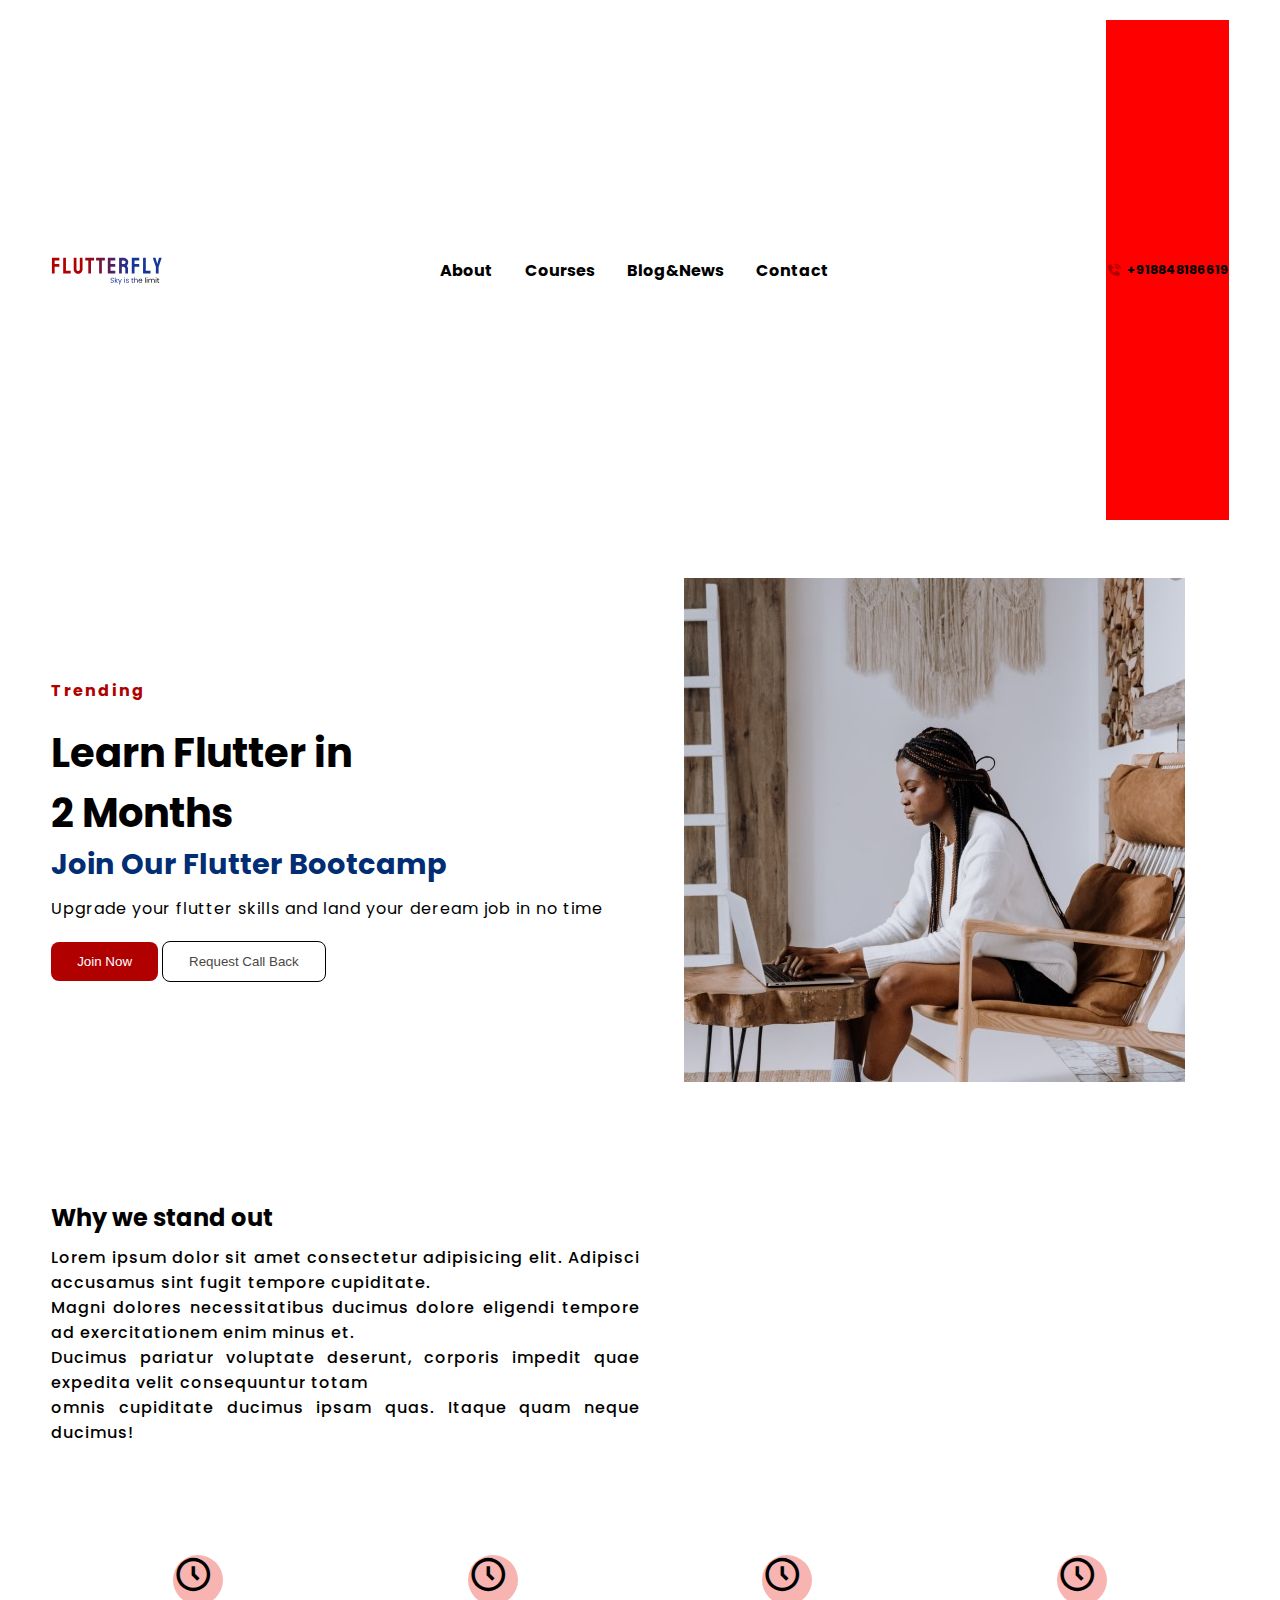
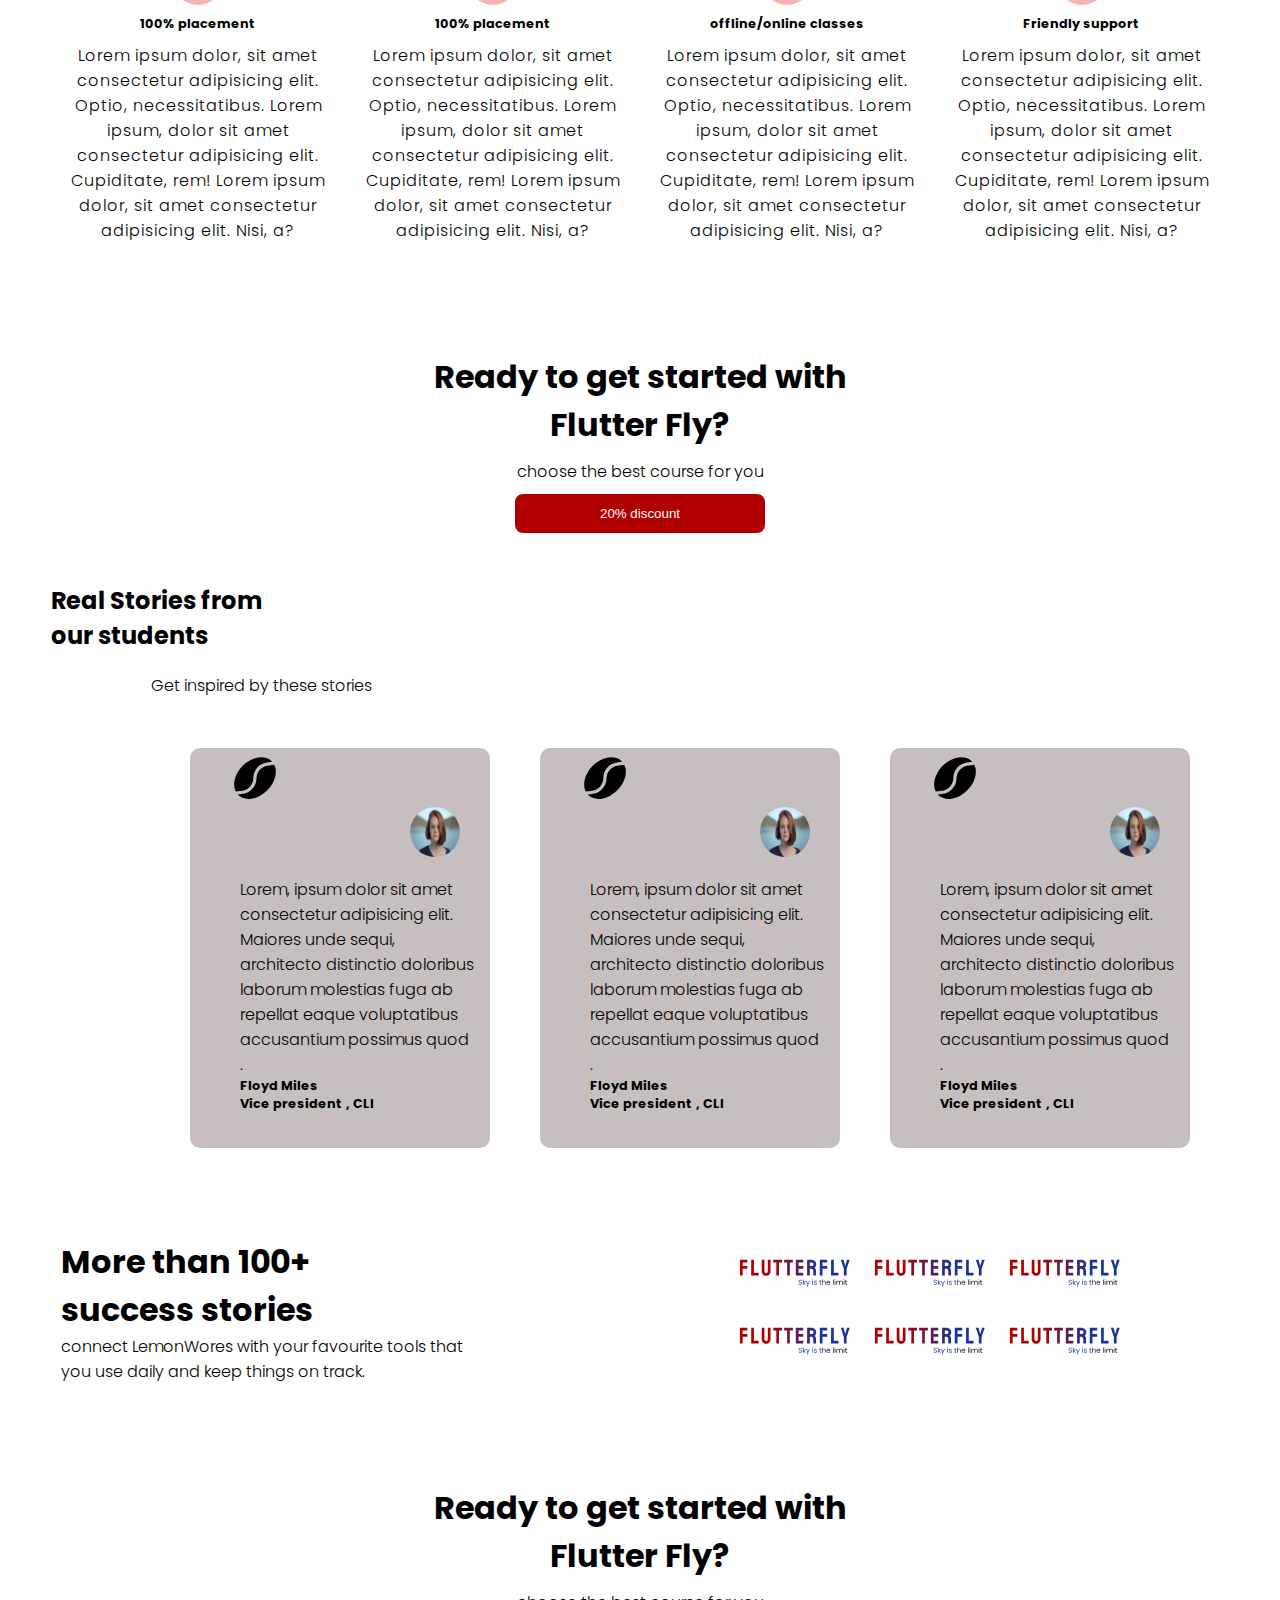
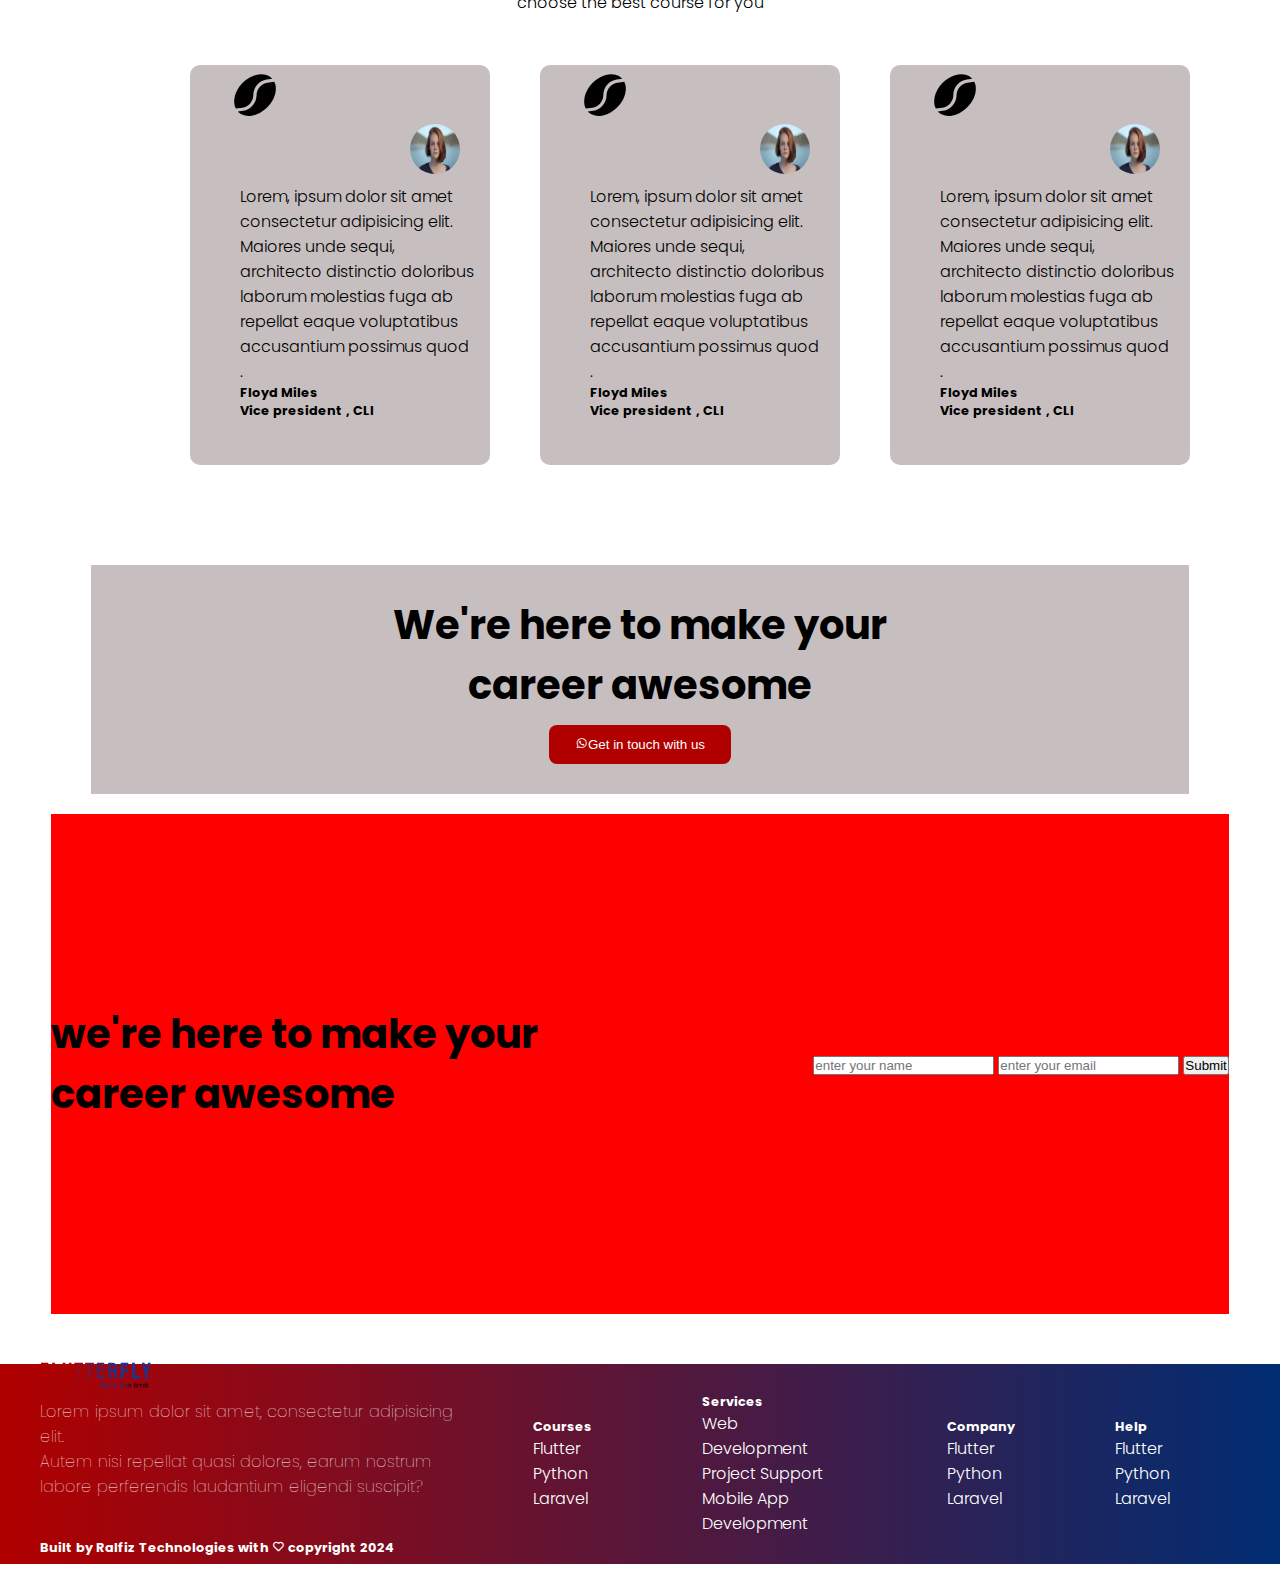
<file: flutterFly/index.html>
<!DOCTYPE html>
<html lang="en">
<head>
    <meta charset="UTF-8">
    <meta name="viewport" content="width=device-width, initial-scale=1.0">
    <title>FlutterFly</title>
    <link rel="stylesheet" href="./css/style.css">
    <link href='https://unpkg.com/boxicons@2.1.4/css/boxicons.min.css' rel='stylesheet'>
</head>
<body>


    <main>
        <header>


            <div class="brand">

                <img src="./img/logo.svg" alt="logo"/>

            </div>

            <nav>
                <ul>
                    <li><a href="">About</a></li>
                    <li><a href="">Courses</a></li>
                    <li><a href="">Blog&News</a></li>
                    <li><a href="">Contact</a></li>
                </ul>
            </nav>


            <div class="contact">

                <i class='bx bxs-phone-call'></i>


                <h3>+918848186619</h3>

            </div>



        </header>


        <section class="hero-section">


            <div class="hero-left">

                <p>Trending</p>

                <h1>Learn Flutter in<br>
                     2 Months</h1>
                <h3>Join Our Flutter Bootcamp</h3>
                <p id="description">Upgrade your flutter skills and land your deream job in no time</p>

                <button class="primary">Join Now</button>
                <button class="secondary">Request Call Back</button>


            </div>

            <div class="hero-right">

                <img src="./img/hero.jpg" alt="hero image"/>


            </div>


        </section>




        <section class="standout-section">



            <h2>Why we stand out</h3>
            <p>Lorem ipsum dolor sit amet consectetur adipisicing elit. Adipisci accusamus sint fugit tempore cupiditate. <br>
                Magni dolores necessitatibus ducimus dolore eligendi tempore ad exercitationem enim minus et.<br>
                 Ducimus pariatur voluptate deserunt, corporis impedit quae expedita velit consequuntur totam <br>
             
                 omnis cupiditate ducimus ipsam quas. Itaque quam neque ducimus!</p>




        </section>


        <section class="ad-section">

            <div class="card">


                <div class="card-class">
                
                <i class='bx bx-time-five'></i>
            </div>
                <h3>100% placement</h3>
                <p>Lorem ipsum dolor, sit amet consectetur adipisicing elit. Optio, necessitatibus.
                    Lorem ipsum, dolor sit amet consectetur adipisicing elit. Cupiditate, rem!
                    Lorem ipsum dolor, sit amet consectetur adipisicing elit. Nisi, a?
                </p>


            </div>

            
            <div class="card">
                
               
                <div class="card-class">
                
                    <i class='bx bx-time-five'></i></div>
                <h3>100% placement</h3>
                <p>Lorem ipsum dolor, sit amet consectetur adipisicing elit. Optio, necessitatibus.
                    Lorem ipsum, dolor sit amet consectetur adipisicing elit. Cupiditate, rem!
                    Lorem ipsum dolor, sit amet consectetur adipisicing elit. Nisi, a?
                </p>


            </div>


            
            <div class="card">
                
               
                <div class="card-class">
                
                    <i class='bx bx-time-five'></i></div>
                <h3>offline/online classes</h3>
                <p>Lorem ipsum dolor, sit amet consectetur adipisicing elit. Optio, necessitatibus.
                    Lorem ipsum, dolor sit amet consectetur adipisicing elit. Cupiditate, rem!
                    Lorem ipsum dolor, sit amet consectetur adipisicing elit. Nisi, a?
                </p>


            </div>




            
            <div class="card">
                
                
                <div class="card-class">
                
                    <i class='bx bx-time-five'></i></div>
                <h3>Friendly support</h3>
                <p>Lorem ipsum dolor, sit amet consectetur adipisicing elit. Optio, necessitatibus.
                    Lorem ipsum, dolor sit amet consectetur adipisicing elit. Cupiditate, rem!
                    Lorem ipsum dolor, sit amet consectetur adipisicing elit. Nisi, a?
                </p>


            </div>



        </section>





        <section class="flutterfly">


            <div class="flutterclass">

            <h1>Ready to get started with</h1>
            <h1>Flutter Fly?</h1>


           <p>choose the best course for you</p>

           <button>20% discount</button>

        </div>



        </section>



        <section class="stories">
            <h2>Real Stories from<br>
            our students </h2>
            <p>Get inspired by these stories</p>

            <div class="storystory">


            <div class="story">



                <i class='bx bxs-coffee-bean' ></i>
                <div class="img-class">
                <img src="./img/profile.jpg" alt="profile pic"/>
            </div>

                <p>Lorem, ipsum dolor sit amet consectetur adipisicing elit. Maiores unde sequi,<br>
                     architecto distinctio doloribus laborum molestias fuga ab repellat eaque voluptatibus accusantium possimus quod<br>
                      .</p>

                <h3>Floyd Miles</h3>
                <h3>Vice president , CLI</h3>




            </div>


            
            <div class="story">



                <i class='bx bxs-coffee-bean' ></i>
                <div class="img-class">
                <img src="./img/profile.jpg" alt="profile pic"/>
            </div>

                <p>Lorem, ipsum dolor sit amet consectetur adipisicing elit. Maiores unde sequi,<br>
                     architecto distinctio doloribus laborum molestias fuga ab repellat eaque voluptatibus accusantium possimus quod<br>
                      .</p>

                <h3>Floyd Miles</h3>
                <h3>Vice president , CLI</h3>




            </div>



            
            <div class="story">


                
                <i class='bx bxs-coffee-bean' ></i>
                <div class="img-class">
                <img src="./img/profile.jpg" alt="profile pic"/>
            </div>

                <p>Lorem, ipsum dolor sit amet consectetur adipisicing elit. Maiores unde sequi,<br>
                     architecto distinctio doloribus laborum molestias fuga ab repellat eaque voluptatibus accusantium possimus quod<br>
                      .</p>

                <h3>Floyd Miles</h3>
                <h3>Vice president , CLI</h3>




            </div>
        </div>




        </section>

        <section>

            <div class="maindiv">
            <div class="left">
                <h1>More than 100+<br>
                success stories</h1>

                <p>connect LemonWores with your favourite tools that<br>
                you use daily and keep things on track.</p>
            </div>

            <div class="right">
                <img src="./img/logo.svg" alt="some logos"/>
                <img src="./img/logo.svg" alt="some logos"/>
                <img src="./img/logo.svg" alt="some logos"/>
                <img src="./img/logo.svg" alt="some logos"/>
                <img src="./img/logo.svg" alt="some logos"/>
                <img src="./img/logo.svg" alt="some logos"/>

            </div>
        </div>


        </section>

        <section class="flutterfly">


            <div class="flutterclass">

            <h1>Ready to get started with</h1>
            <h1>Flutter Fly?</h1>


           <p>choose the best course for you</p>
           </div>


           
           <div class="storystory">


            <div class="story">



                <i class='bx bxs-coffee-bean' ></i>
                <div class="img-class">
                <img src="./img/profile.jpg" alt="profile pic"/>
            </div>

                <p>Lorem, ipsum dolor sit amet consectetur adipisicing elit. Maiores unde sequi,<br>
                     architecto distinctio doloribus laborum molestias fuga ab repellat eaque voluptatibus accusantium possimus quod<br>
                      .</p>

                <h3>Floyd Miles</h3>
                <h3>Vice president , CLI</h3>




            </div>


            
            <div class="story">



                <i class='bx bxs-coffee-bean' ></i>
                <div class="img-class">
                <img src="./img/profile.jpg" alt="profile pic"/>
            </div>

                <p>Lorem, ipsum dolor sit amet consectetur adipisicing elit. Maiores unde sequi,<br>
                     architecto distinctio doloribus laborum molestias fuga ab repellat eaque voluptatibus accusantium possimus quod<br>
                      .</p>

                <h3>Floyd Miles</h3>
                <h3>Vice president , CLI</h3>




            </div>



            
            <div class="story">


                
                <i class='bx bxs-coffee-bean' ></i>
                <div class="img-class">
                <img src="./img/profile.jpg" alt="profile pic"/>
            </div>

                <p>Lorem, ipsum dolor sit amet consectetur adipisicing elit. Maiores unde sequi,<br>
                     architecto distinctio doloribus laborum molestias fuga ab repellat eaque voluptatibus accusantium possimus quod<br>
                      .</p>

                <h3>Floyd Miles</h3>
                <h3>Vice president , CLI</h3>




            </div>
        </div>

        </section>



        <section class="career">

            <div class="careerdiv">

            <h1 id="nothing">We're here to make your</h1>
            <h1>career awesome</h1>

            <button>

                <i class='bx bxl-whatsapp'></i>Get in touch with us
            </button>

        </div>


        </section>

        <section class="contact">


            <div class="contact-left">

                <h1 class="herecontact">we're here to make your</h1>
                <h1 class="herecontact">career awesome</h1>
            </div>
        <div class="contact-form">

            <input type="text" placeholder="enter your name" >
            <input type="email" placeholder="enter your email">
            <input type="submit" >




        </div>

    </section>

       



    </main>



    
    <footer>

        <div class="footerleft">

            <img src="./img/logo.svg" alt="logo"/>
            <p>Lorem ipsum dolor sit amet, consectetur adipisicing elit.<br>
                 Autem nisi repellat quasi dolores, earum nostrum <br>
                 labore perferendis laudantium eligendi suscipit?</p>
            
        <h3>Built by Ralfiz Technologies with  <i class='bx bx-heart'></i> copyright 2024</h3>

        </div>

        <div class="footerright">

            <div class="courses">
                <h3>Courses</h3>
                <p>Flutter</p>
                <p>Python</p>
                <p>Laravel</p>
            </div>

            
            <div class="services">
                <h3>Services</h3>
                <p>Web Development</p>
                <p>Project Support</p>
                <p>Mobile App Development</p>
            </div>


            
            <div class="company">
                <h3>Company</h3>
                <p>Flutter</p>
                <p>Python</p>
                <p>Laravel</p>
            </div>


            
            <div class="help">
                <h3>Help</h3>
                <p>Flutter</p>
                <p>Python</p>
                <p>Laravel</p>
            </div>

            
            


        </div>



    </footer>




    
</body>
</html>
</file>
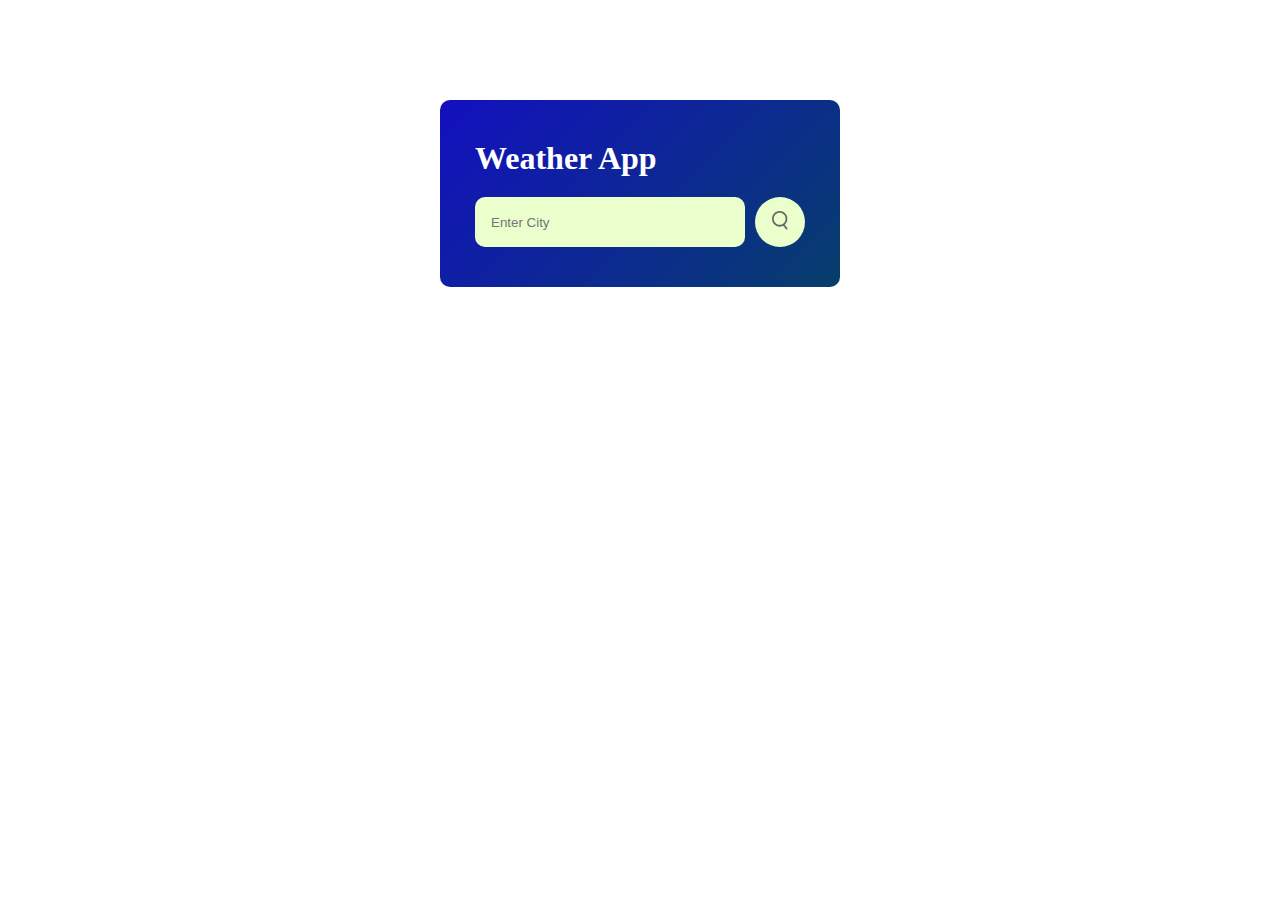
<file: weather app/index.html>
<!DOCTYPE html>
<html lang="en">
<head>
    <meta charset="UTF-8">
    <meta name="viewport" content="width=device-width, initial-scale=1.0">
    <title>Weather App</title>
    <link rel="stylesheet" href="./css/style.css">
</head>
<body>

    <main>

       <div class="card">
        <h1 class="card-head">Weather App</h1>
         <div class="search">
            <input type="text" placeholder="Enter City" spellcheck="false">
            <button id="btn"> <img src="./img/search.png" alt=""></button>
         </div>


         <div class="error"> Invalid City Name</div>

         <div class="weather">

            <img src="./img/clear.png" alt="" class="weather-icon" id="image">
            <p class="main">Misty</p>
            <p class="temp">22 &degc</p>
            <p class="city">Delhi</p>

            <div class="details">

                <div class="col">

                    <img src="./img/humidity.png" alt="">
                    <div>
                        <p class="humidity">10%</p>
                        <p class="title">Humidity</p>
                    </div>


                </div>


                <div class="col">

                    <img src="./img/wind.png" alt="">
                    <div>
                        <p class="wind">10km/hr</p>
                        <p class="title">Wind Speed</p>
                    </div>


                </div>
            </div>


         </div>




       </div>

    </main>


    <script src="./js/main.js"></script>
</body>
</html>
</file>
<file: flutterFly/css/style.css>
@import url('https://fonts.googleapis.com/css2?family=Poppins:ital,wght@0,100;0,200;0,300;0,400;0,600;0,700;0,800;0,900;1,100;1,200;1,300;1,500;1,600;1,700;1,800;1,900&display=swap');


*{

    padding: 0;
    margin: 0;
    box-sizing: border-box;
}

:root{

    --primary-color:#b00000;
    --secondary-color:#002D73;

}

body{

    font-family: 'Poppins', sans-serif;
    font-size: 16px;
  

}

h3{
    font-size: 0.8rem;
    font-weight: 700;
}

p{
    font-size: 1rem;
    font-weight: 300;
}

a{
    text-decoration: none;
    color: black;
    font-weight:700 ;
}

ul{
    list-style: none;
}


main{
   
    margin-top: 20px;
    margin-left: 4%;
    margin-right: 4%;
    margin-bottom: 0;
    /* background-color: red; */
   
   
}

header{

    display: flex;
    align-items: center;
    justify-content: space-between;
}

 /* Navbar starts here */

 nav ul li{
display: inline-block;
 padding: 10px 14px;
 }


 .contact{

    display: flex;
    align-items: center;
    justify-content: space-between;
    gap: 5px;
 }

 .contact i{
    color: var(--primary-color);
 }

 /* Navbar Ends here */

 

 .hero-section{
     
    display: flex;
    align-items: center;
    justify-content: center;
    height: 60vh;
    overflow: hidden;
    margin-top: 40px;

 }
 .hero-left{
    flex: 2;
 }


 .hero-right{
    flex: 2;
    display: flex;
    flex-direction: column;
    align-items: center;
    justify-content: center;
 }

 .hero-right img{

    min-height: 400px;

 }
 
 .hero-left p{

    color: var(--primary-color);font-weight: 700;
    margin-bottom: 20px;
    letter-spacing: 2px;

 }

 .hero-left h1{
    font-size: 2.5rem;
 }

 .hero-left h3{

    font-size: 1.8rem;
    color: var(--secondary-color);
    margin-bottom: 10px;
 }

 button{
    padding: 12px 26px;
    border: none;
    outline: none;
    cursor: pointer;
    border-radius: 8px;

 }


 .hero-left .primary{
    background-color: var(--primary-color);
    color: white;
    
 }

 .hero-left .secondary{
    background-color: transparent;
    color: rgb(73, 71, 71);
    border: 1px solid black;
    
 }


 
 #description{
    color:black;font-weight: 400;
    margin-bottom: 20px;
    letter-spacing:1px;

}

.standout-section{
   margin-top: 100px;
}

.standout-section p{
   letter-spacing: 1px;
   max-width: 50%;
   font-weight: 500;
   text-align: justify;
}

.standout-section h2{
   margin-bottom: 10px;
   font-weight: 700;
}


.card{
   margin-top: 100px;
   max-width: 400px;
   padding: 10px 10px;
 
   
   
}


.card i{
  font-size: 40px;
   background-color: #f7b4b0;
   border-radius: 50%;
   width: 50px;

   height: 50px;
   
   
   
}
.card h3{

   text-align: center;
   margin-top: 10px;
   margin-bottom: 10px;
}

.card p{
   text-align: center;
   letter-spacing: 1px;
}

.ad-section{
   display: flex;
   justify-content: space-evenly;
   align-items: center;
   
}
.card-class{
   display: flex;
   justify-content: center;
   align-items: center;
}

.flutterfly{

   
   margin-top: 100px;
   
}

.flutterclass{
   display: flex;
   justify-content: center;
   align-items: center;
   flex-direction: column;
}




.flutterfly p{
   margin-top: 10px;
   
}

.flutterfly button{
   margin-top: 10px;
   color: white;
   background-color: var(--primary-color);
   width: 250px;
   margin-bottom: 20px;
   
}
.stories{
   margin-top: 30px;
}
.stories p{
   margin-left: 100px;
   margin-top: 20px;
}

.story{
   
   
   margin-top: 50px;
   max-width: 300px;
   background-color: #c7bfbf;
   margin-bottom: 20px;
   padding-top: 5px;
   padding-left: 20px;
   padding-bottom: 50px;
   height: 400px;
   border-radius: 10px;
   margin-left: 50px;
   
}

.story p{
   margin-left: 30px;
}
.story h3{
   margin-left: 30px;
}
.story img{


   width: 50px;
   height: 50px;
   border-radius: 50%;
  margin-right: 30px;
  

}
.story i{
   font-size: 50px;
   margin-left: 20px;
   
}
.img-class{
   display: flex;
   justify-content: end;
   
}
.storystory{
   display: flex;
   justify-content: center;
   align-items: center;
  
   margin-left: 50px;
   

}


.maindiv{
   margin-top: 70px;
   display: flex;
   justify-content: space-between;
   margin-left: 10px;
   

}

.right{
  
  max-width: 500px;
   
}
.right img{
   margin: 10px;
}

.career{
   background-color: #c7bfbf;
   margin-bottom: 20px;
   margin-top: 80px;
   margin-left: 40px;
   margin-right: 40px;
   
   
   
}
.career h1{
   text-align: center;
   font-size: 40px;
   
}
#nothing{
   margin-top: 20px;
}
.careerdiv{
   display: flex;
   justify-content: center;
   align-items: center;
   flex-direction: column;
   padding: 10px;
}
.career button{
   max-width: 200px;
   margin-bottom: 20px;
   margin-top: 10px;
   color: white;
   background-color: var(--primary-color);   
}


footer{
   display: flex;
   justify-content: space-between;
   align-items: center;
   background: linear-gradient(to right, var(--primary-color), var(--secondary-color));
   margin-top: 50px;
   margin-left: 0px;
   color: white;
   padding: 40px;
   height: 200px;
   margin-bottom: 0;
}


.footerleft p{
   text-align: justify;
   font-weight: 100;
}
.footerleft h3{

   margin-top: 40px;
   margin-bottom: 20px;

}


.footerright{
   display: flex;
   justify-content: space-between;
   align-items: center;
   padding: 10px;
   margin: 10px;
}
.courses{
   margin: 60px;
}
.services{
   margin: 50px;
}
.company{
   margin: 50px;
}
.help{
   margin: 50px;
}

.contact{
   background-color: red;
   height: 500px;
   
}
.herecontact{
   font-size: 40px;
}
</file>
<file: weather app/css/style.css>
@import url('https://fonts.googleapis.com/css2?family=Poppins:ital,wght@0,100;0,200;0,300;0,400;0,500;1,100;1,200;1,300;1,400&display=swap');


:root{

    --blue:#ffffff;
    --white:#ffffff;
    --padding:10px;
}


*{
    padding: 0;
    margin: 0;
    box-sizing: border-box;
}

body{
    background-color: var(--blue);
    font-family: "Poppis",Times,serif;

}

h1{
    font-weight: 700;
}

.card{

    width: 100%;
    max-width: 400px;
    background-image: linear-gradient(135deg, #1310c0, #073e6b);
    margin: 100px auto 50px;
    padding: 40px 35px;
    text-align: center; 
    border-radius: 10px;

}

.card-head{

    color: var(--white);
    text-align: left;
    margin-bottom: 20px;
   
}

.search{
   width: 100%;
    display: flex;
    align-items: center;
    justify-content: space-between;
}

.search input{
    flex: 1;
    border: none;
    outline: none;
    background: #ebffcc;
    color: #555;
    height: 50px;
    border-radius: 10px;
    padding: 10px 16px;
    margin-right: 10px;
    
}

.search img{

    width: 16px;
}

.search button{

    border: none;
    outline: none;
    background: #ebffcc;
    width: 50px;
    height: 50px;
    border-radius: 50%;
    cursor: pointer;

}

.weather{
    display: none;
}

.weather .weather-icon{
    width: 135px;
    margin-top: 30px;
}

.weather .main, .city{
  font-size: 18px;
  color: var(--white);
  margin-bottom: 10px;

}

.temp{
    margin-top: 10px;
    font-size: 35px;
    color: var(--white); 
    margin-bottom: 10px;
}

.details{
    display: flex;
    align-items: center;
    justify-content: space-between;
    padding: 0 20px;
    margin-top: 30px;
}

.col {
    display: flex;
    align-items: center;
    justify-content: space-between;
    text-align: center;
}

.col img{
    width: 40px;
    margin-right: 10px;
}

.col .wind, .humidity, .title{
    color: var(--white);
    font-size: 20px;
}

.error{
    color: #fff;
    text-align: left;
    margin-top: 10px;
    display:none;
}
</file>
